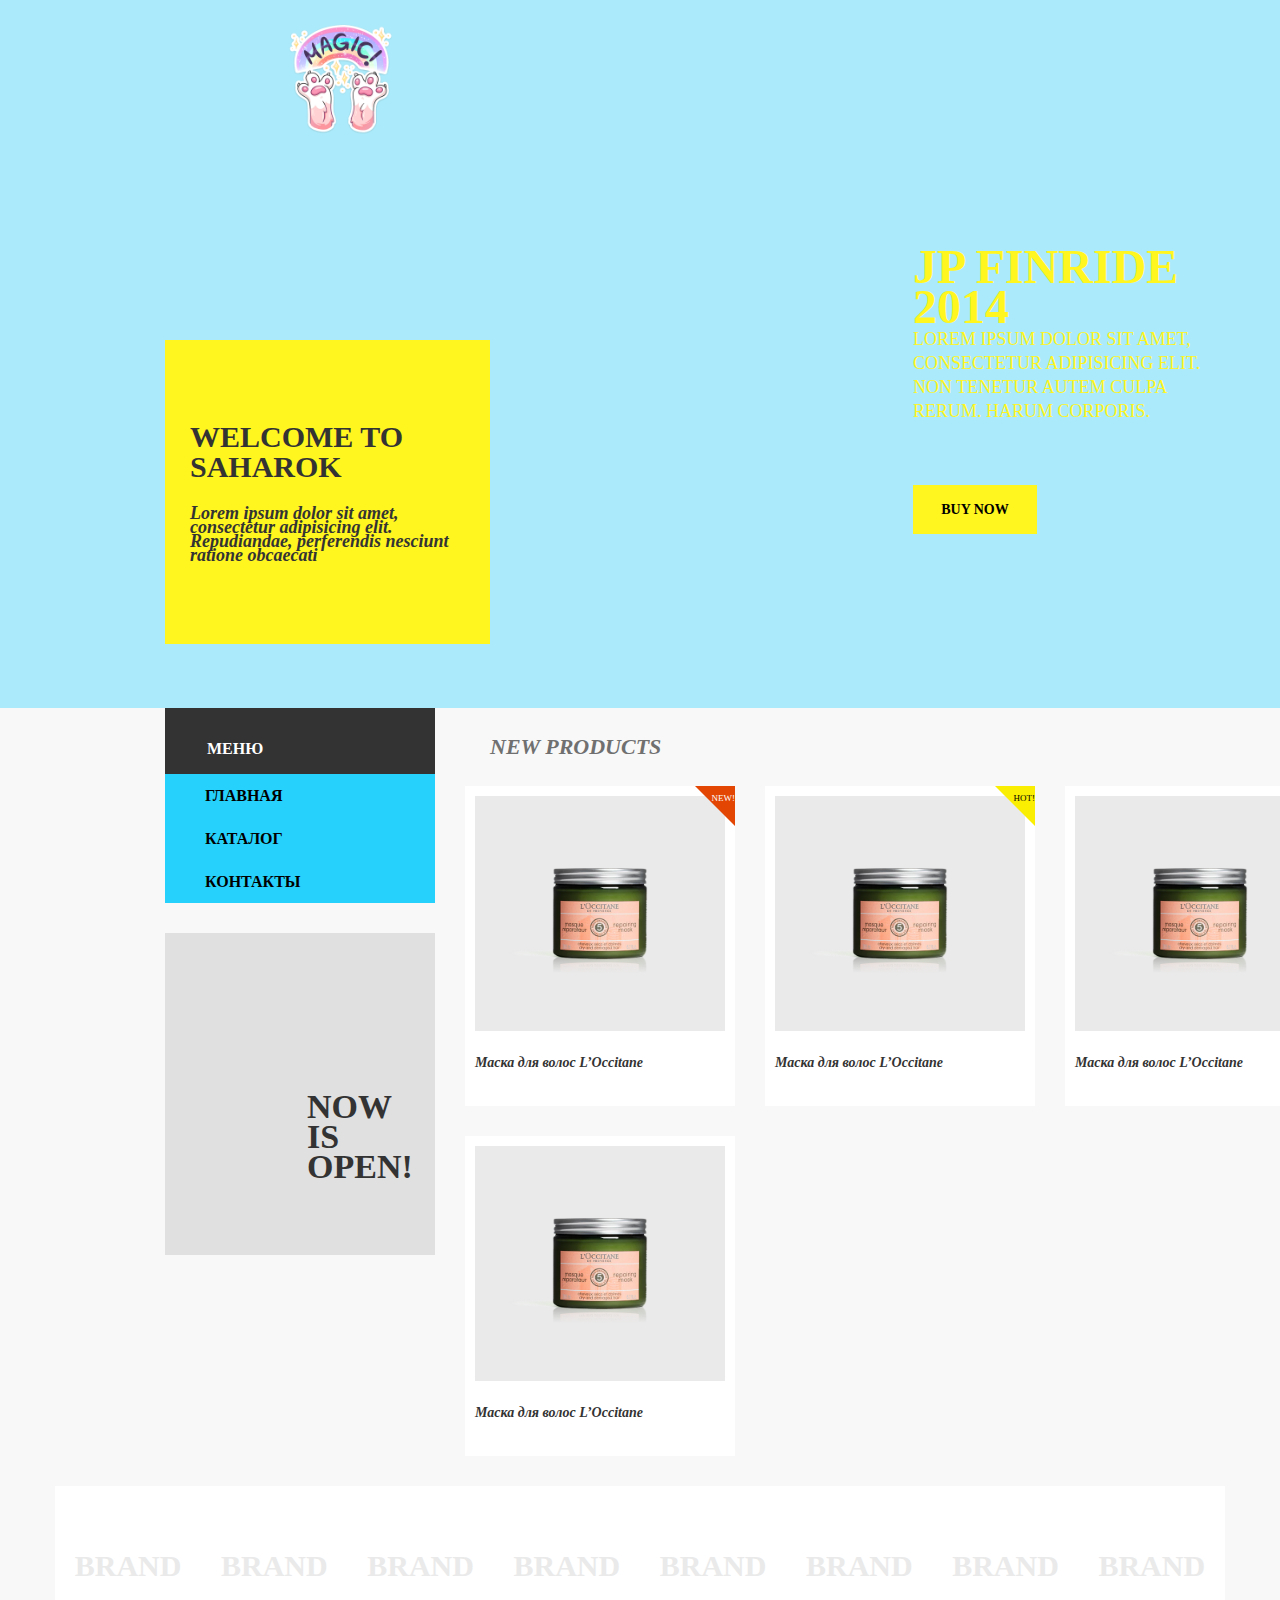
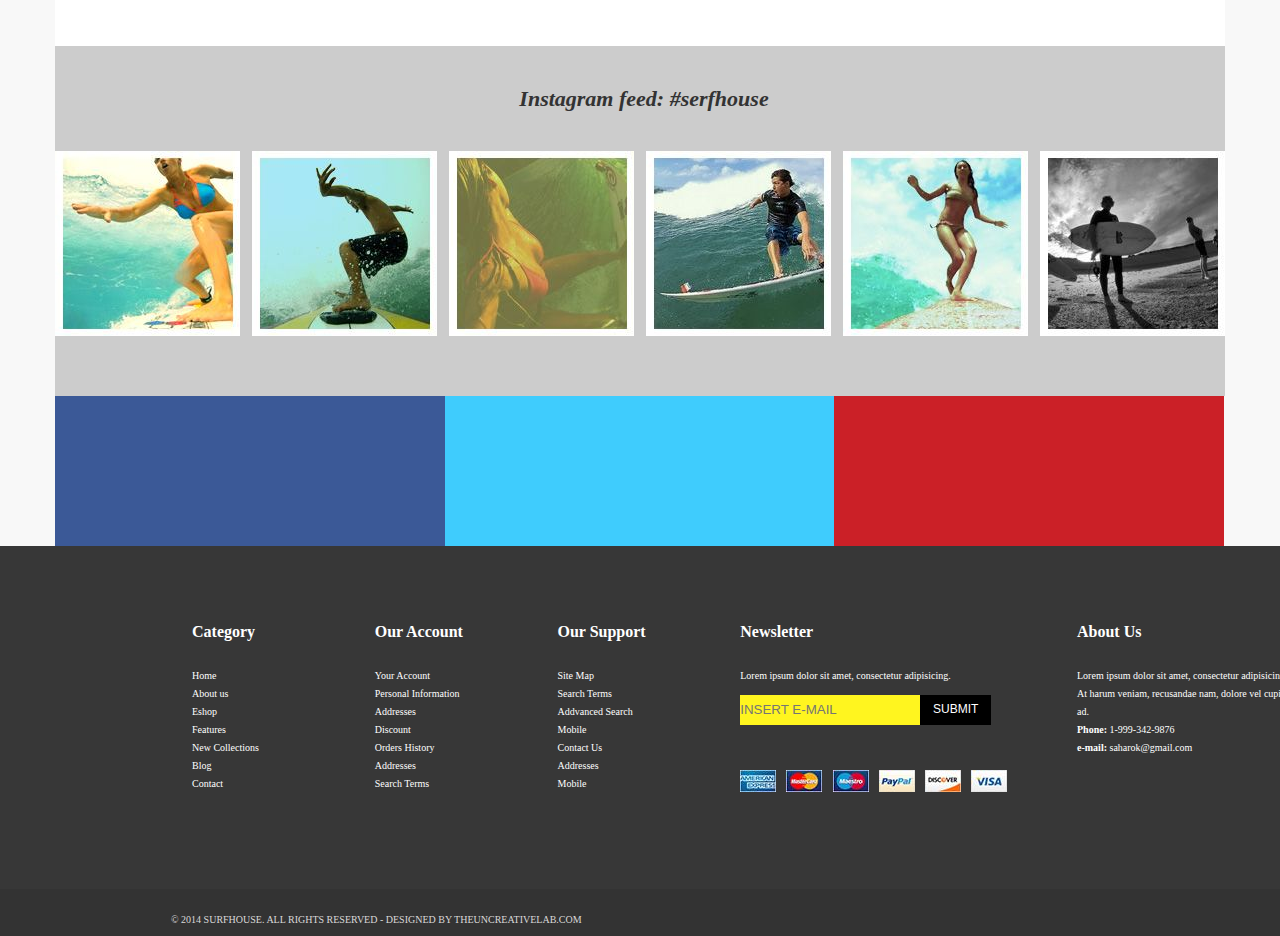
<file: index.html>
<!DOCTYPE html>
<html lang="ru">

  <head>
    <meta charset="UTF-8">
    <title>Сахарок</title>
    <link rel="stylesheet" type="text/css" href="css/all.css">
    <link rel="stylesheet" href="https://use.fontawesome.com/releases/v5.0.12/css/all.css" integrity="sha384-G0fIWCsCzJIMAVNQPfjH08cyYaUtMwjJwqiRKxxE/rx96Uroj1BtIQ6MLJuheaO9" crossorigin="anonymous">
  </head>

  <body>
    <div class="container">
      <header class="main-header">
        <div class="main-header_top">
          <a href="index.html" class="main-header_logo">
						<img src="img/logo.png" alt="Магазин Сахарок" title="Магазин Сахарок" width="111" height="111">
					</a>
          <div class="main-header_social">
            <a href="#"><i class="fab fa-facebook-f"></i></a>
            <a href="#"><i class="fab fa-twitter"></i></a>
            <a href="#"><i class="fab fa-youtube"></i></a>
            <a href="#"><i class="fab fa-pinterest-p"></i></a>
            <a href="#"><i class="fab fa-instagram"></i></a>
          </div>
        </div>
        <div class="main-header_bottom">
          <div class="main-header_yellow-box">
            <h2>Welcome to Saharok</h2>
            <p>Lorem ipsum dolor sit amet, consectetur adipisicing elit. Repudiandae, perferendis nesciunt ratione obcaecati</p>
          </div>
          <div class="main-header_txt">
            <h2>JP Finride 2014</h2>
            <p>Lorem ipsum dolor sit amet, consectetur adipisicing elit. Non tenetur autem culpa rerum. Harum corporis.</p>
            <div class="main-header_btn">
              <a href="#">
								<span>Buy now</span>
							</a>
            </div>
          </div>
        </div>
      </header>
      <div class="wrapper">
        <div class="sidebar">
          <ul class="menu">
            <li class="menu-main">
              <a href="#">
            		<span>Меню</span>
            	</a>
            </li>
            <li class="menu-item">
              <a href="index.html">
            		<span>Главная</span>
            	</a>
            </li>
            <li class="menu-item">
              <a href="catalog.html">
            		<span>Каталог</span>
            	</a>
            </li>
            <li class="menu-item">
              <a href="contacs.html">
            		<span>Контакты</span>
            	</a>
            </li>
          </ul>
          <div class="sidebar-banner">
            <h2>Now is open!</h2>
          </div>
        </div>
        <main>
          <div class="catalog-mane">
            <span>New products</span>
          </div>
          <div class="catalog">
            <div class="product-card">
              <div class="product-img">
                <img src="img/maska.png" alt="Маска для волос L&rsquo;Occitane" title="Маска для волос L&rsquo;Occitane" width="200" height="200">
              </div>
              <div class="product-name">
                <a href="product1.html" target="_blank">
            			<span>Маска для волос L&rsquo;Occitane</span>
            		</a>
              </div>
            </div>
            <div class="product-card">
              <div class="product-img">
                <img src="img/maska.png" alt="Маска для волос L&rsquo;Occitane" title="Маска для волос L&rsquo;Occitane" width="200" height="200">
              </div>
              <div class="product-name">
                <a href="product1.html" target="_blank">
            			<span>Маска для волос L&rsquo;Occitane</span>
            		</a>
              </div>
            </div>
            <div class="product-card">
              <div class="product-img">
                <img src="img/maska.png" alt="Маска для волос L&rsquo;Occitane" title="Маска для волос L&rsquo;Occitane" width="200" height="200">
              </div>
              <div class="product-name">
                <a href="product1.html" target="_blank">
            			<span>Маска для волос L&rsquo;Occitane</span>
            		</a>
              </div>
            </div>
            <div class="product-card">
              <div class="product-img">
                <img src="img/maska.png" alt="Маска для волос L&rsquo;Occitane" title="Маска для волос L&rsquo;Occitane" width="200" height="200">
              </div>
              <div class="product-name">
                <a href="product1.html" target="_blank">
            			<span>Маска для волос L&rsquo;Occitane</span>
            		</a>
              </div>
            </div>
          </div>
        </main>
      </div>
      <div class="clr"></div>

    </div>

    <div class="ffooter">
      <div class="brand">
        <div class="brand-txt">
          <p>Brand</p>
          <p>Brand</p>
          <p>Brand</p>
          <p>Brand</p>
          <p>Brand</p>
          <p>Brand</p>
          <p>Brand</p>
          <p>Brand</p>
        </div>
      </div>
      <div class="instagramm">
        <div class="insta-name">
          <a href="#"><i class="fab fa-instagram"></i></a>
          <p>Instagram feed: #serfhouse</p>
        </div>
        <div class="insta-item">
          <a href="#"><img src="img/livello1.jpg" alt="insta" width="185" height="185"></a>
          <a href="#"><img src="img/livello2.jpg" alt="insta" width="185" height="185"></a>
          <a href="#"><img src="img/livello3.jpg" alt="insta" width="185" height="185"></a>
          <a href="#"><img src="img/livello4.jpg" alt="insta" width="185" height="185"></a>
          <a href="#"><img src="img/livello5.jpg" alt="insta" width="185" height="185"></a>
          <a href="#"><img src="img/livello6.jpg" alt="insta" width="185" height="185"></a>
        </div>
      </div>
      <div class="social-btn">
        <div class="social-btn_f social-btn-itm">
          <a href="#">
        		<i class="fab fa-facebook-f"></i>
        	</a>
        </div>
        <div class="social-btn_tw social-btn-itm">
          <a href="#">
        		<i class="fab fa-twitter"></i>
        	</a>
        </div>
        <div class="social-btn_pin social-btn-itm">
          <a href="#">
        		<i class="fab fa-pinterest"></i>
        	</a>
        </div>
      </div>
      <footer class="main-footer">
        <div class="main-footer_list">
          <h3>Category</h3>
          <a href="#">Home</a>
          <a href="#">About us</a>
          <a href="#">Eshop</a>
          <a href="#">Features</a>
          <a href="#">New Collections</a>
          <a href="#">Blog</a>
          <a href="#">Contact</a>
        </div>
        <div class="main-footer_list">
          <h3>Our Account</h3>
          <a href="#">Your Account</a>
          <a href="#">Personal Information</a>
          <a href="#">Addresses</a>
          <a href="#">Discount</a>
          <a href="#">Orders History</a>
          <a href="#">Addresses</a>
          <a href="#">Search Terms</a>
        </div>
        <div class="main-footer_list">
          <h3>Our Support</h3>
          <a href="#">Site Map</a>
          <a href="#">Search Terms</a>
          <a href="#">Addvanced Search</a>
          <a href="#">Mobile</a>
          <a href="#">Contact Us</a>
          <a href="#">Addresses</a>
          <a href="#">Mobile</a>
        </div>
        <div class="main-footer_list-mail">
          <h3>Newsletter</h3>
          <p>Lorem ipsum dolor sit amet, consectetur adipisicing.</p>
          <form class="form-mail" action="mailto:di.code@mail.ru">
            <input class="form-mail-area" type="email" placeholder="INSERT E-MAIL">
            <input class="form-mail-btn" type="submit" value="SUBMIT">
          </form>
          <div class="card">
            <a href="#"><img src="img/aex.jpg" alt="aex" title="AEX" width="36" height="22"></a>
            <a href="#"><img src="img/mastercard.jpg" alt="mastercard" title="mastercard" width="36" height="22"></a>
            <a href="#"><img src="img/maestero.jpg" alt="maestero" title="maestero" width="36" height="22"></a>
            <a href="#"><img src="img/paypal.jpg" alt="paypal" title="paypal" width="36" height="22"></a>
            <a href="#"><img src="img/discover.jpg" alt="discover" title="discover" width="36" height="22"></a>
            <a href="#"><img src="img/visa_straight.jpg" alt="visa_straight" title="visa straight" width="36" height="22"></a>
          </div>
        </div>
        <div class="main-footer_list-us">
          <h3>About Us</h3>
          <p>Lorem ipsum dolor sit amet, consectetur adipisicing elit. At harum veniam, recusandae nam, dolore vel cupiditate ad.</p>
          <p><b>Phone:</b> 1-999-342-9876</p>
          <p><b>e-mail:</b> saharok@gmail.com</p>
        </div>
      </footer>
      <div class="footer">
        <div>
          <p>&copy; 2014 SURFHOUSE. All rights reserved - Designed by theuncreativelab.com</p>
        </div>
        <div class="footer-social main-header_social">
          <a href="#"><i class="fab fa-facebook-f"></i></a>
          <a href="#"><i class="fab fa-twitter"></i></a>
          <a href="#"><i class="fab fa-youtube"></i></a>
          <a href="#"><i class="fab fa-pinterest-p"></i></a>
          <a href="#"><i class="fab fa-instagram"></i></a>
        </div>
      </div>
    </div>

  </body>

</html>
</file>
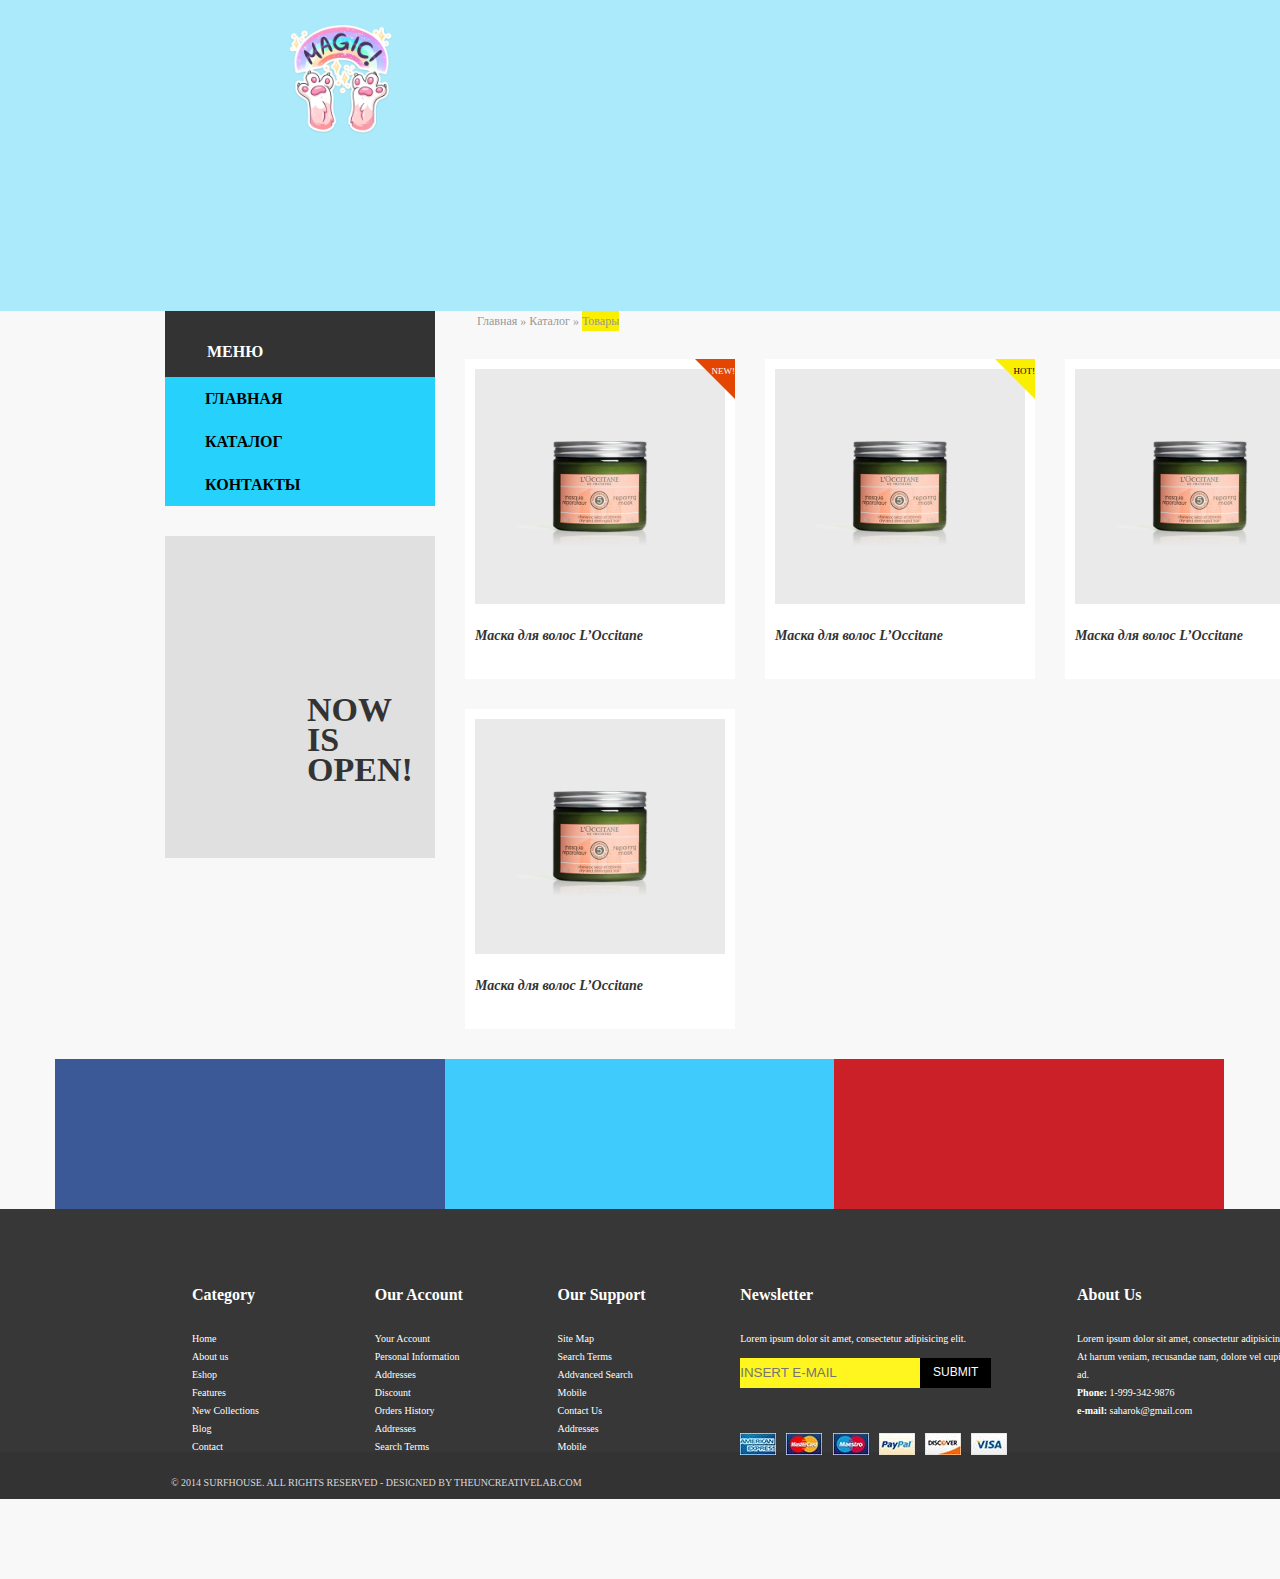
<file: catalog.html>
<!DOCTYPE html>
<html lang="ru">

  <head>
    <meta charset="UTF-8">
    <title>Сахарок: Каталог</title>
    <link rel="stylesheet" type="text/css" href="css/all.css">
    <link rel="stylesheet" href="https://use.fontawesome.com/releases/v5.0.12/css/all.css" integrity="sha384-G0fIWCsCzJIMAVNQPfjH08cyYaUtMwjJwqiRKxxE/rx96Uroj1BtIQ6MLJuheaO9" crossorigin="anonymous">
  </head>

  <body>
    <div class="container">
      <header class="main-header">
        <div class="main-header_top">
          <a href="index.html" class="main-header_logo">
						<img src="img/logo.png" alt="Магазин Сахарок" title="Магазин Сахарок" width="111" height="111">
					</a>
          <div class="main-header_social">
            <a href="#"><i class="fab fa-facebook-f"></i></a>
            <a href="#"><i class="fab fa-twitter"></i></a>
            <a href="#"><i class="fab fa-youtube"></i></a>
            <a href="#"><i class="fab fa-pinterest-p"></i></a>
            <a href="#"><i class="fab fa-instagram"></i></a>
          </div>
        </div>
      </header>
      <div class="wrapper">
        <div class="sidebar">
          <ul class="menu">
            <li class="menu-main">
              <a href="#">
            		<span>Меню</span>
            	</a>
            </li>
            <li class="menu-item">
              <a href="index.html">
            		<span>Главная</span>
            	</a>
            </li>
            <li class="menu-item">
              <a href="catalog.html">
            		<span>Каталог</span>
            	</a>
            </li>
            <li class="menu-item">
              <a href="contacs.html">
            		<span>Контакты</span>
            	</a>
            </li>
          </ul>
          <div class="sidebar-banner">
            <h2>Now is open!</h2>
          </div>
        </div>
        <main>
          <div class="xleb">
            <ul class="xleb-menu">
              <li>
                <a href="index.html">Главная</a>
              </li>
              <span>&raquo</span>
              <li>
                <a href="catalog.html">Каталог</a>
              </li>
              <span>&raquo</span>
              <li>
                <a href="catalog.html">Товары</a>
              </li>
            </ul>
          </div>
          <div class="catalog">
            <div class="product-card">
              <div class="product-img">
                <img src="img/maska.png" alt="Маска для волос L&rsquo;Occitane" title="Маска для волос L&rsquo;Occitane" width="200" height="200">
              </div>
              <div class="product-name">
                <a href="product1.html" target="_blank">
            			<span>Маска для волос L&rsquo;Occitane</span>
            		</a>
              </div>
            </div>
            <div class="product-card">
              <div class="product-img">
                <img src="img/maska.png" alt="Маска для волос L&rsquo;Occitane" title="Маска для волос L&rsquo;Occitane" width="200" height="200">
              </div>
              <div class="product-name">
                <a href="product1.html" target="_blank">
            			<span>Маска для волос L&rsquo;Occitane</span>
            		</a>
              </div>
            </div>
            <div class="product-card">
              <div class="product-img">
                <img src="img/maska.png" alt="Маска для волос L&rsquo;Occitane" title="Маска для волос L&rsquo;Occitane" width="200" height="200">
              </div>
              <div class="product-name">
                <a href="product1.html" target="_blank">
            			<span>Маска для волос L&rsquo;Occitane</span>
            		</a>
              </div>
            </div>
            <div class="product-card">
              <div class="product-img">
                <img src="img/maska.png" alt="Маска для волос L&rsquo;Occitane" title="Маска для волос L&rsquo;Occitane" width="200" height="200">
              </div>
              <div class="product-name">
                <a href="product1.html" target="_blank">
            			<span>Маска для волос L&rsquo;Occitane</span>
            		</a>
              </div>
            </div>
          </div>
        </main>
      </div>
      <div class="clr clr-contact-ffooter clr-catalog-ffooter"></div>
    </div>
    <div class="ffooter contact-ffooter catalog-ffooter">
      <div class="social-btn">
        <div class="social-btn_f social-btn-itm">
          <a href="#">
        		<i class="fab fa-facebook-f"></i>
        	</a>
        </div>
        <div class="social-btn_tw social-btn-itm">
          <a href="#">
        		<i class="fab fa-twitter"></i>
        	</a>
        </div>
        <div class="social-btn_pin social-btn-itm">
          <a href="#">
        		<i class="fab fa-pinterest"></i>
        	</a>
        </div>
      </div>
      <footer class="main-footer">
        <div class="main-footer_list">
          <h3>Category</h3>
          <a href="#">Home</a>
          <a href="#">About us</a>
          <a href="#">Eshop</a>
          <a href="#">Features</a>
          <a href="#">New Collections</a>
          <a href="#">Blog</a>
          <a href="#">Contact</a>
        </div>
        <div class="main-footer_list">
          <h3>Our Account</h3>
          <a href="#">Your Account</a>
          <a href="#">Personal Information</a>
          <a href="#">Addresses</a>
          <a href="#">Discount</a>
          <a href="#">Orders History</a>
          <a href="#">Addresses</a>
          <a href="#">Search Terms</a>
        </div>
        <div class="main-footer_list">
          <h3>Our Support</h3>
          <a href="#">Site Map</a>
          <a href="#">Search Terms</a>
          <a href="#">Addvanced Search</a>
          <a href="#">Mobile</a>
          <a href="#">Contact Us</a>
          <a href="#">Addresses</a>
          <a href="#">Mobile</a>
        </div>
        <div class="main-footer_list-mail">
          <h3>Newsletter</h3>
          <p>Lorem ipsum dolor sit amet, consectetur adipisicing elit.</p>
          <form class="form-mail" action="mailto:di.code@mail.ru">
            <input class="form-mail-area" type="email" placeholder="INSERT E-MAIL">
            <input class="form-mail-btn" type="submit" value="SUBMIT">
          </form>
          <div class="card">
            <a href="#"><img src="img/aex.jpg" alt="aex" title="AEX" width="36" height="22"></a>
            <a href="#"><img src="img/mastercard.jpg" alt="mastercard" title="mastercard" width="36" height="22"></a>
            <a href="#"><img src="img/maestero.jpg" alt="maestero" title="maestero" width="36" height="22"></a>
            <a href="#"><img src="img/paypal.jpg" alt="paypal" title="paypal" width="36" height="22"></a>
            <a href="#"><img src="img/discover.jpg" alt="discover" title="discover" width="36" height="22"></a>
            <a href="#"><img src="img/visa_straight.jpg" alt="visa_straight" title="visa straight" width="36" height="22"></a>
          </div>
        </div>
        <div class="main-footer_list-us">
          <h3>About Us</h3>
          <p>Lorem ipsum dolor sit amet, consectetur adipisicing elit. At harum veniam, recusandae nam, dolore vel cupiditate ad. </p>
          <p><b>Phone:</b> 1-999-342-9876</p>
          <p><b>e-mail:</b> saharok@gmail.com</p>
        </div>
      </footer>
      <div class="footer">
        <div>
          <p>&copy; 2014 SURFHOUSE. All rights reserved - Designed by theuncreativelab.com</p>
        </div>
        <div class="footer-social main-header_social">
          <a href="#"><i class="fab fa-facebook-f"></i></a>
          <a href="#"><i class="fab fa-twitter"></i></a>
          <a href="#"><i class="fab fa-youtube"></i></a>
          <a href="#"><i class="fab fa-pinterest-p"></i></a>
          <a href="#"><i class="fab fa-instagram"></i></a>
        </div>
      </div>
    </div>
  </body>

</html>
</file>
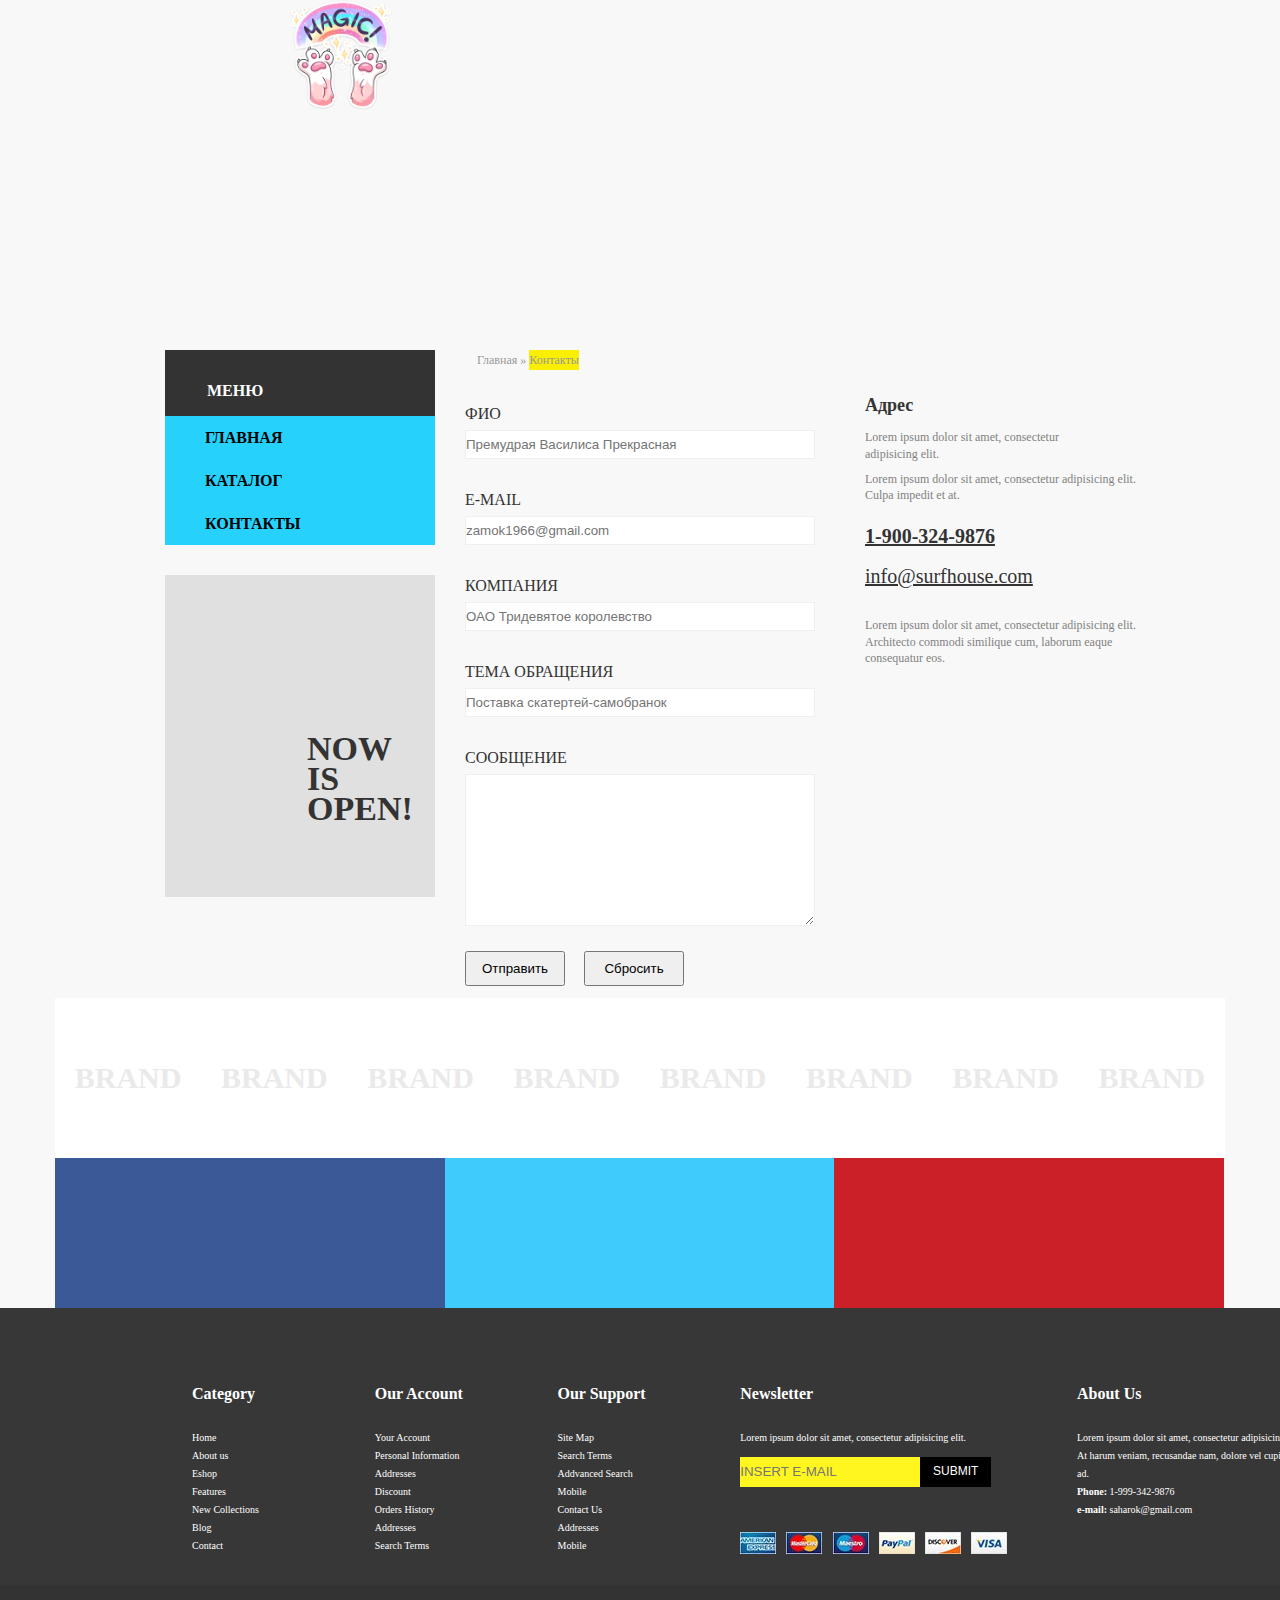
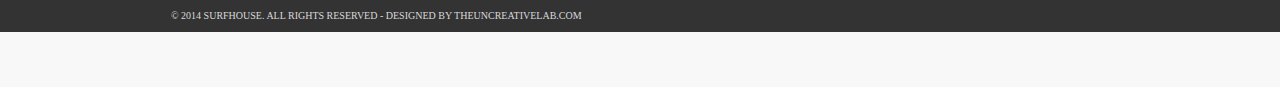
<file: contacs.html>
<!DOCTYPE html>
<html lang="ru">

  <head>
    <meta charset="UTF-8">
    <title>Сахарок: Каталог</title>
    <link rel="stylesheet" type="text/css" href="css/all.css">
    <link rel="stylesheet" href="https://use.fontawesome.com/releases/v5.0.12/css/all.css" integrity="sha384-G0fIWCsCzJIMAVNQPfjH08cyYaUtMwjJwqiRKxxE/rx96Uroj1BtIQ6MLJuheaO9" crossorigin="anonymous">
  </head>

  <body>
    <div class="container">
      <header class="main-header-contact">
        <div class="main-header_top">
          <a href="index.html" class="main-header_logo-contact">
						<img src="img/logo.png" alt="Магазин Сахарок" title="Магазин Сахарок" width="111" height="111">
					</a>
          <div class="main-header_social main-header_social-contact">
            <a href="#"><i class="fab fa-facebook-f"></i></a>
            <a href="#"><i class="fab fa-twitter"></i></a>
            <a href="#"><i class="fab fa-youtube"></i></a>
            <a href="#"><i class="fab fa-pinterest-p"></i></a>
            <a href="#"><i class="fab fa-instagram"></i></a>
          </div>
        </div>
        <iframe src="https://www.google.com/maps/embed?pb=!1m18!1m12!1m3!1d1998.7649318139404!2d30.32076331609691!3d59.93604268187522!2m3!1f0!2f0!3f0!3m2!1i1024!2i768!4f13.1!3m3!1m2!1s0x4696310f7f9b6b07%3A0x7b44ab1ac1ab44dd!2z0J3QtdCy0YHQutC40Lkg0L_RgC4sIDIyLCDQodCw0L3QutGCLdCf0LXRgtC10YDQsdGD0YDQsywgMTkxMTg2!5e0!3m2!1sru!2sru!4v1516736131448"
          width="600" height="450" allowfullscreen></iframe>
      </header>
      <div class="wrapper">
        <div class="sidebar">
          <ul class="menu">
            <li class="menu-main">
              <a href="#">
            		<span>Меню</span>
            	</a>
            </li>
            <li class="menu-item">
              <a href="index.html">
            		<span>Главная</span>
            	</a>
            </li>
            <li class="menu-item">
              <a href="catalog.html">
            		<span>Каталог</span>
            	</a>
            </li>
            <li class="menu-item">
              <a href="contacs.html">
            		<span>Контакты</span>
            	</a>
            </li>
          </ul>
          <div class="sidebar-banner">
            <h2>Now is open!</h2>
          </div>
        </div>
        <main>
          <div class="xleb">
            <ul class="xleb-menu">
              <li>
                <a href="index.html">Главная</a>
              </li>
              <span>&raquo</span>
              <li>
                <a href="catalog.html">Контакты</a>
              </li>
            </ul>
          </div>
          <div class="contact-box">
            <div class="contact">
              <form action="mailto:di.code@mail.ru" class="form">
                <div class="fio">
                  <label for="txt">ФИО</label>
                  <input id="txt" type="text" placeholder="Премудрая Василиса Прекрасная">
                </div>
                <div class="mail">
                  <label for="mail">E-mail</label>
                  <input id="mail" type="text" placeholder="zamok1966@gmail.com">
                </div>
                <div class="company">
                  <label for="company">Компания</label>
                  <input id="company" type="text" placeholder="ОАО Тридевятое королевство">
                </div>
                <div class="subject">
                  <label for="subject">Тема обращения</label>
                  <input id="subject" type="text" placeholder="Поставка скатертей-самобранок">
                </div>
                <div class="message">
                  <label for="message">Сообщение</label>
                  <textarea name="message" id="message" cols="50" rows="10" title="Введите текст вашего обращения"></textarea>
                </div>
                <div class="submit">
                  <input type="submit" value="Отправить">
                  <input type="reset" value="Сбросить">
                </div>
              </form>
            </div>
            <div class="contact-adres">
              <h2>Адрес</h2>
              <div class="adres-box1">
                <div class="contact-adres-ico">
                  <i class="fas fa-map-marker-alt"></i>
                </div>
                <p>Lorem ipsum dolor sit amet, consectetur adipisicing elit.</p>
              </div>

              <p>Lorem ipsum dolor sit amet, consectetur adipisicing elit. Culpa impedit et at.</p>
              <div class="adres-box2">
                <div class="contact-adres-ico">
                  <i class="fas fa-phone"></i>
                </div>
                <p><b>1-900-324-9876</b></p>
              </div>
              <div class="adres-box3">
                <div class="contact-adres-ico">
                  <i class="far fa-envelope"></i>
                </div>
                <p>info@surfhouse.com</p>
              </div>
              <p>Lorem ipsum dolor sit amet, consectetur adipisicing elit. Architecto commodi similique cum, laborum eaque consequatur eos.</p>
            </div>
          </div>
        </main>
      </div>
      <div class="clr clr-contact-ffooter"></div>

    </div>

    <div class="ffooter contact-ffooter">
      <div class="brand">
        <div class="brand-txt">
          <p>Brand</p>
          <p>Brand</p>
          <p>Brand</p>
          <p>Brand</p>
          <p>Brand</p>
          <p>Brand</p>
          <p>Brand</p>
          <p>Brand</p>
        </div>
      </div>
      <div class="social-btn">
        <div class="social-btn_f social-btn-itm">
          <a href="#">
        		<i class="fab fa-facebook-f"></i>
        	</a>
        </div>
        <div class="social-btn_tw social-btn-itm">
          <a href="#">
        		<i class="fab fa-twitter"></i>
        	</a>
        </div>
        <div class="social-btn_pin social-btn-itm">
          <a href="#">
        		<i class="fab fa-pinterest"></i>
        	</a>
        </div>
      </div>
      <footer class="main-footer">
        <div class="main-footer_list">
          <h3>Category</h3>
          <a href="#">Home</a>
          <a href="#">About us</a>
          <a href="#">Eshop</a>
          <a href="#">Features</a>
          <a href="#">New Collections</a>
          <a href="#">Blog</a>
          <a href="#">Contact</a>
        </div>
        <div class="main-footer_list">
          <h3>Our Account</h3>
          <a href="#">Your Account</a>
          <a href="#">Personal Information</a>
          <a href="#">Addresses</a>
          <a href="#">Discount</a>
          <a href="#">Orders History</a>
          <a href="#">Addresses</a>
          <a href="#">Search Terms</a>
        </div>
        <div class="main-footer_list">
          <h3>Our Support</h3>
          <a href="#">Site Map</a>
          <a href="#">Search Terms</a>
          <a href="#">Addvanced Search</a>
          <a href="#">Mobile</a>
          <a href="#">Contact Us</a>
          <a href="#">Addresses</a>
          <a href="#">Mobile</a>
        </div>
        <div class="main-footer_list-mail">
          <h3>Newsletter</h3>
          <p>Lorem ipsum dolor sit amet, consectetur adipisicing elit.</p>
          <form class="form-mail" action="mailto:di.code@mail.ru">
            <input class="form-mail-area" type="email" placeholder="INSERT E-MAIL">
            <input class="form-mail-btn" type="submit" value="SUBMIT">
          </form>
          <div class="card">
            <a href="#"><img src="img/aex.jpg" alt="aex" title="AEX" width="36" height="22"></a>
            <a href="#"><img src="img/mastercard.jpg" alt="mastercard" title="mastercard" width="36" height="22"></a>
            <a href="#"><img src="img/maestero.jpg" alt="maestero" title="maestero" width="36" height="22"></a>
            <a href="#"><img src="img/paypal.jpg" alt="paypal" title="paypal" width="36" height="22"></a>
            <a href="#"><img src="img/discover.jpg" alt="discover" title="discover" width="36" height="22"></a>
            <a href="#"><img src="img/visa_straight.jpg" alt="visa_straight" title="visa straight" width="36" height="22"></a>
          </div>
        </div>
        <div class="main-footer_list-us">
          <h3>About Us</h3>
          <p>Lorem ipsum dolor sit amet, consectetur adipisicing elit. At harum veniam, recusandae nam, dolore vel cupiditate ad. </p>
          <p><b>Phone:</b> 1-999-342-9876</p>
          <p><b>e-mail:</b> saharok@gmail.com</p>
        </div>
      </footer>
      <div class="footer">
        <div>
          <p>&copy; 2014 SURFHOUSE. All rights reserved - Designed by theuncreativelab.com</p>
        </div>
        <div class="footer-social main-header_social">
          <a href="#"><i class="fab fa-facebook-f"></i></a>
          <a href="#"><i class="fab fa-twitter"></i></a>
          <a href="#"><i class="fab fa-youtube"></i></a>
          <a href="#"><i class="fab fa-pinterest-p"></i></a>
          <a href="#"><i class="fab fa-instagram"></i></a>
        </div>
      </div>
    </div>

  </body>

</html>
</file>
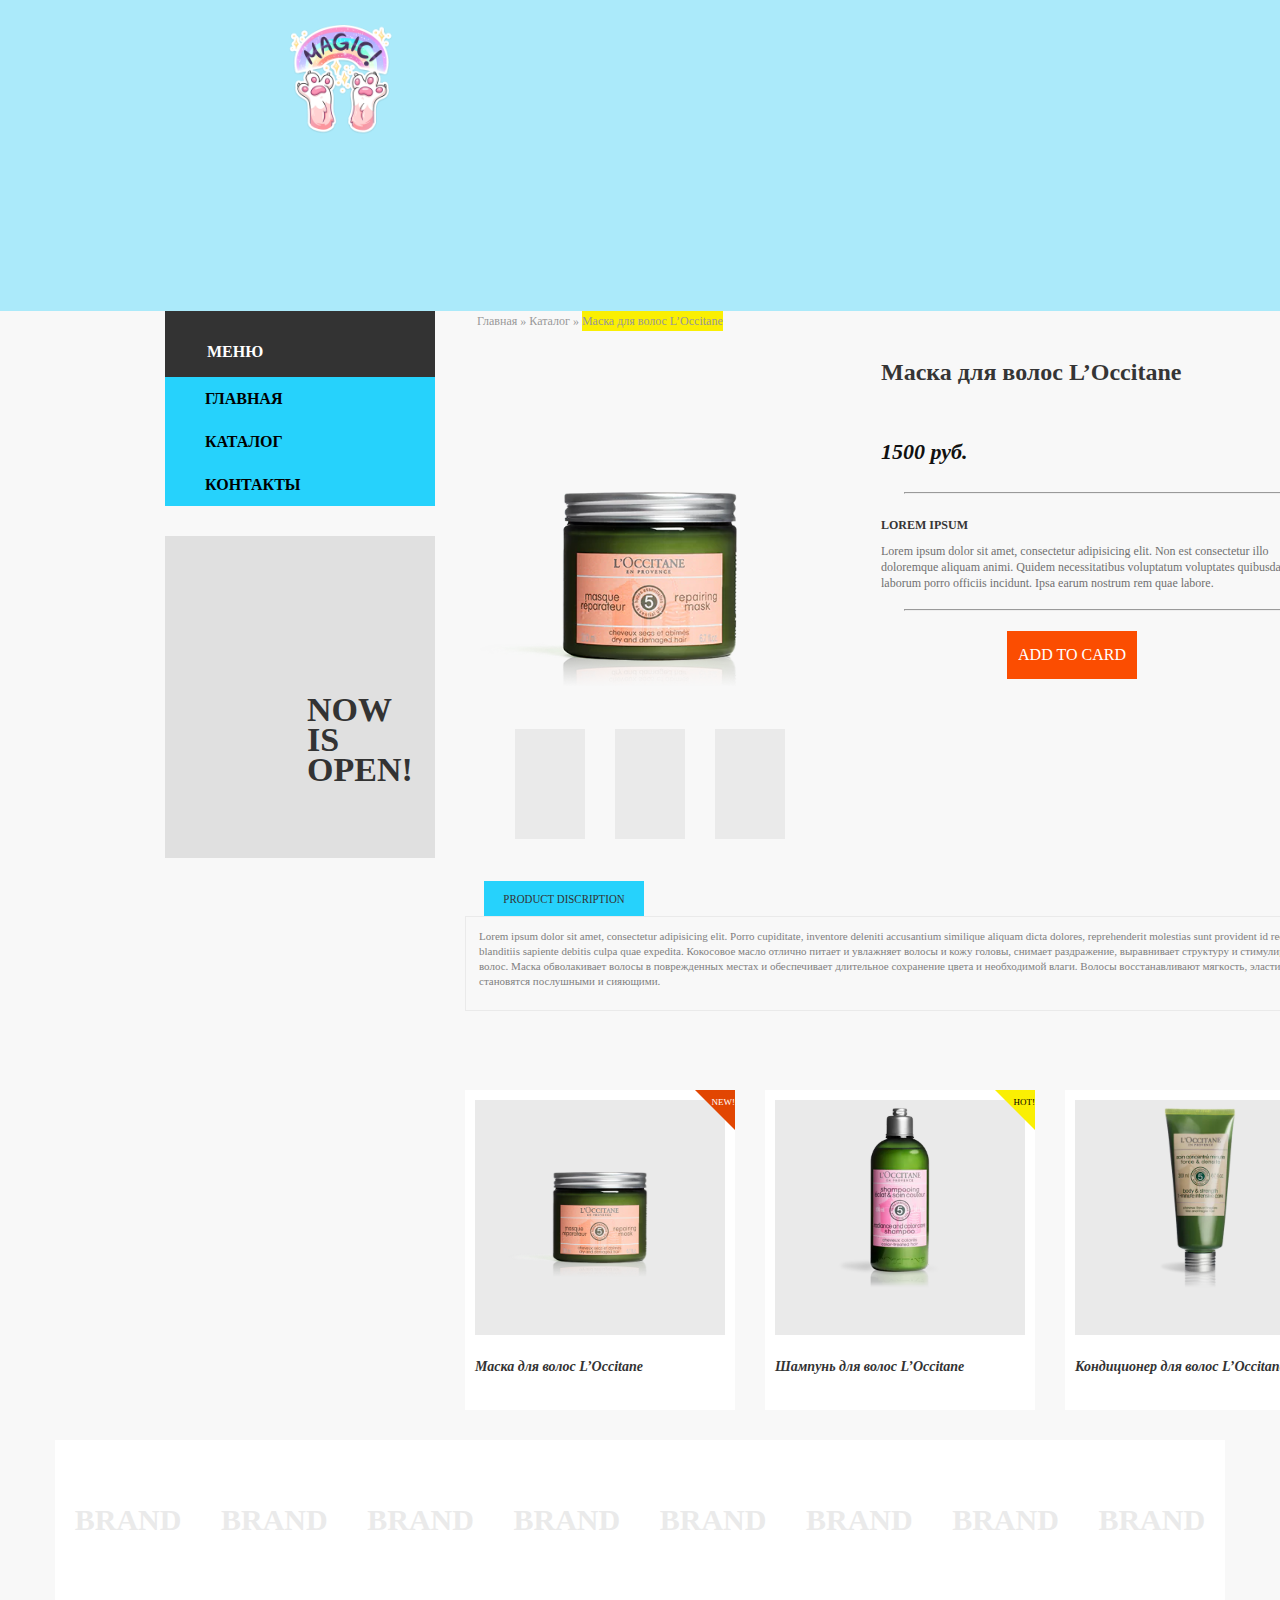
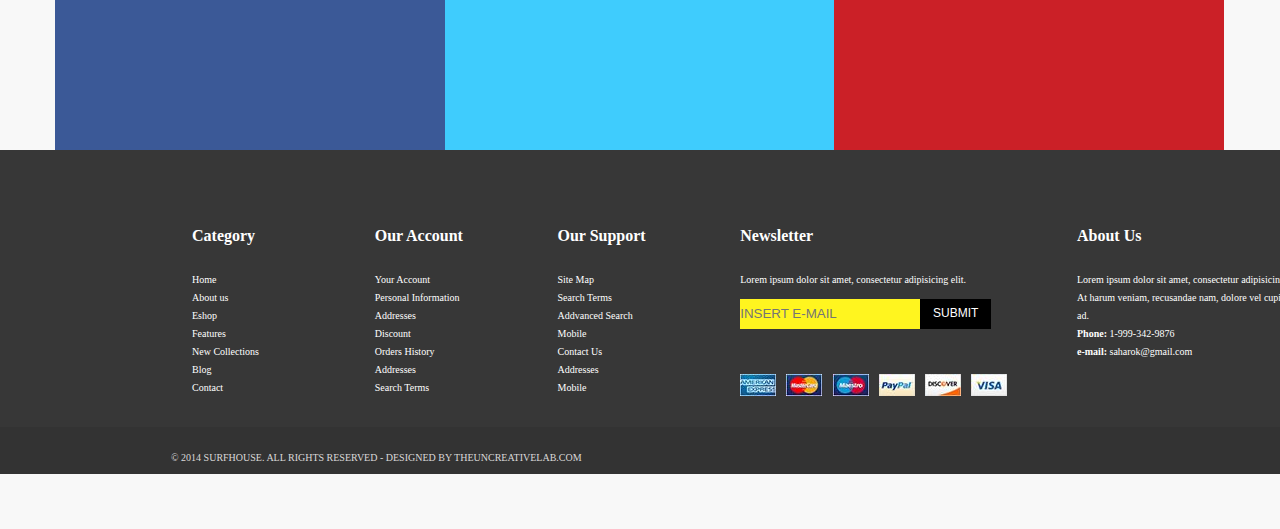
<file: product1.html>
<!DOCTYPE html>
<html lang="ru">

  <head>
    <meta charset="UTF-8">
    <title>Сахарок: Каталог</title>
    <link rel="stylesheet" type="text/css" href="css/all.css">
    <link rel="stylesheet" href="https://use.fontawesome.com/releases/v5.0.12/css/all.css" integrity="sha384-G0fIWCsCzJIMAVNQPfjH08cyYaUtMwjJwqiRKxxE/rx96Uroj1BtIQ6MLJuheaO9" crossorigin="anonymous">
  </head>

  <body>
    <div class="container">
      <header class="main-header">
        <div class="main-header_top">
          <a href="index.html" class="main-header_logo">
            <img src="img/logo.png" alt="Магазин Сахарок" title="Магазин Сахарок" width="111" height="111">
          </a>
          <div class="main-header_social">
            <a href="#"><i class="fab fa-facebook-f"></i></a>
            <a href="#"><i class="fab fa-twitter"></i></a>
            <a href="#"><i class="fab fa-youtube"></i></a>
            <a href="#"><i class="fab fa-pinterest-p"></i></a>
            <a href="#"><i class="fab fa-instagram"></i></a>
          </div>
        </div>
      </header>
      <div class="wrapper">
        <div class="sidebar">
          <ul class="menu">
            <li class="menu-main">
              <a href="#">
                <span>Меню</span>
              </a>
            </li>
            <li class="menu-item">
              <a href="index.html">
                <span>Главная</span>
              </a>
            </li>
            <li class="menu-item">
              <a href="catalog.html">
                <span>Каталог</span>
              </a>
            </li>
            <li class="menu-item">
              <a href="contacs.html">
                <span>Контакты</span>
              </a>
            </li>
          </ul>
          <div class="sidebar-banner">
            <h2>Now is open!</h2>
          </div>
        </div>
        <main>
          <div class="xleb">
            <ul class="xleb-menu">
              <li>
                <a href="index.html">Главная</a>
              </li>
              <span>&raquo</span>
              <li>
                <a href="catalog.html">Каталог</a>
              </li>
              <span>&raquo</span>
              <li>
                <a href="catalog.html">Маска для волос L&rsquo;Occitane</a>
              </li>
            </ul>
          </div>
          <div class="product-pre_box">
            <div class="product-pre_img">
              <img src="img/maska.png" alt="Маска для волос L&rsquo;Occitane" title="Маска для волос L&rsquo;Occitane" width="370" height="370">
              <div class="product-pre_img-mini">
                <div class="img-mini"></div>
                <div class="img-mini"></div>
                <div class="img-mini"></div>
              </div>
            </div>
            <div class="product-pre-txt">
              <h1>Маска для волос L&rsquo;Occitane</h1>
              <h2>1500 руб.</h2>
              <hr>
              <h3>Lorem ipsum</h3>
              <p>Lorem ipsum dolor sit amet, consectetur adipisicing elit. Non est consectetur illo doloremque aliquam animi. Quidem necessitatibus voluptatum voluptates quibusdam laborum porro officiis incidunt. Ipsa earum nostrum rem quae labore.</p>
              <hr>
              <div class="product-pre-btn">
                <a href="#">
                <span>Add to card</span>
              </a>
              </div>
            </div>
          </div>
          <div class="product-dis">
            <div class="product-dis-name">
              <span>Product discription</span>
            </div>
            <div class="product-dis-txt">
              <p>Lorem ipsum dolor sit amet, consectetur adipisicing elit. Porro cupiditate, inventore deleniti accusantium similique aliquam dicta dolores, reprehenderit molestias sunt provident id recusandae ullam blanditiis sapiente debitis culpa quae
                expedita. Кокосовое масло отлично питает и увлажняет волосы и кожу головы, снимает раздражение, выравнивает структуру и стимулирует рост волос. Маска обволакивает волосы в поврежденных местах и обеспечивает длительное сохранение цвета
                и необходимой влаги. Волосы восстанавливают мягкость, эластичность, становятся послушными и сияющими.</p>
            </div>
          </div>
          <div class="catalog">
            <div class="product-card">
              <div class="product-img">
                <img src="img/maska.png" alt="Маска для волос L&rsquo;Occitane" title="Маска для волос L&rsquo;Occitane" width="200" height="200">
              </div>
              <div class="product-name">
                <a href="product1.html" target="_blank">
                  <span>Маска для волос L&rsquo;Occitane</span>
                </a>
              </div>
            </div>
            <div class="product-card">
              <div class="product-img">
                <img src="img/shampoo.png" alt="Шампунь для волос L&rsquo;Occitane" title="Шампунь для волос L&rsquo;Occitane" width="200" height="200">
              </div>
              <div class="product-name">
                <a href="product2.html" target="_blank">
                  <span>Шампунь для волос L&rsquo;Occitane</span>
                </a>
              </div>
            </div>
            <div class="product-card">
              <div class="product-img">
                <img src="img/kondicioner.png" alt="Кондиционер для волос L&rsquo;Occitane" title="Кондиционер для волос L&rsquo;Occitane" width="200" height="200">
              </div>
              <div class="product-name">
                <a href="product3.html" target="_blank">
                  <span>Кондиционер для волос L&rsquo;Occitane</span>
                </a>
              </div>
            </div>
          </div>
        </main>
      </div>
      <div class="clr clr-contact-ffooter"></div>

    </div>

    <div class="ffooter contact-ffooter">
      <div class="brand">
        <div class="brand-txt">
          <p>Brand</p>
          <p>Brand</p>
          <p>Brand</p>
          <p>Brand</p>
          <p>Brand</p>
          <p>Brand</p>
          <p>Brand</p>
          <p>Brand</p>
        </div>
      </div>
      <div class="social-btn">
        <div class="social-btn_f social-btn-itm">
          <a href="#">
            <i class="fab fa-facebook-f"></i>
          </a>
        </div>
        <div class="social-btn_tw social-btn-itm">
          <a href="#">
            <i class="fab fa-twitter"></i>
          </a>
        </div>
        <div class="social-btn_pin social-btn-itm">
          <a href="#">
            <i class="fab fa-pinterest"></i>
          </a>
        </div>
      </div>
      <footer class="main-footer">
        <div class="main-footer_list">
          <h3>Category</h3>
          <a href="#">Home</a>
          <a href="#">About us</a>
          <a href="#">Eshop</a>
          <a href="#">Features</a>
          <a href="#">New Collections</a>
          <a href="#">Blog</a>
          <a href="#">Contact</a>
        </div>
        <div class="main-footer_list">
          <h3>Our Account</h3>
          <a href="#">Your Account</a>
          <a href="#">Personal Information</a>
          <a href="#">Addresses</a>
          <a href="#">Discount</a>
          <a href="#">Orders History</a>
          <a href="#">Addresses</a>
          <a href="#">Search Terms</a>
        </div>
        <div class="main-footer_list">
          <h3>Our Support</h3>
          <a href="#">Site Map</a>
          <a href="#">Search Terms</a>
          <a href="#">Addvanced Search</a>
          <a href="#">Mobile</a>
          <a href="#">Contact Us</a>
          <a href="#">Addresses</a>
          <a href="#">Mobile</a>
        </div>
        <div class="main-footer_list-mail">
          <h3>Newsletter</h3>
          <p>Lorem ipsum dolor sit amet, consectetur adipisicing elit.</p>
          <form class="form-mail" action="mailto:di.code@mail.ru">
            <input class="form-mail-area" type="email" placeholder="INSERT E-MAIL">
            <input class="form-mail-btn" type="submit" value="SUBMIT">
          </form>
          <div class="card">
            <a href="#"><img src="img/aex.jpg" alt="aex" title="AEX" width="36" height="22"></a>
            <a href="#"><img src="img/mastercard.jpg" alt="mastercard" title="mastercard" width="36" height="22"></a>
            <a href="#"><img src="img/maestero.jpg" alt="maestero" title="maestero" width="36" height="22"></a>
            <a href="#"><img src="img/paypal.jpg" alt="paypal" title="paypal" width="36" height="22"></a>
            <a href="#"><img src="img/discover.jpg" alt="discover" title="discover" width="36" height="22"></a>
            <a href="#"><img src="img/visa_straight.jpg" alt="visa_straight" title="visa straight" width="36" height="22"></a>
          </div>
        </div>
        <div class="main-footer_list-us">
          <h3>About Us</h3>
          <p>Lorem ipsum dolor sit amet, consectetur adipisicing elit. At harum veniam, recusandae nam, dolore vel cupiditate ad. </p>
          <p><b>Phone:</b> 1-999-342-9876</p>
          <p><b>e-mail:</b> saharok@gmail.com</p>
        </div>
      </footer>
      <div class="footer">
        <div>
          <p>&copy; 2014 SURFHOUSE. All rights reserved - Designed by theuncreativelab.com</p>
        </div>
        <div class="footer-social main-header_social">
          <a href="#"><i class="fab fa-facebook-f"></i></a>
          <a href="#"><i class="fab fa-twitter"></i></a>
          <a href="#"><i class="fab fa-youtube"></i></a>
          <a href="#"><i class="fab fa-pinterest-p"></i></a>
          <a href="#"><i class="fab fa-instagram"></i></a>
        </div>
      </div>
    </div>

  </body>

</html>
</file>
<file: css/all.css>
* {
  margin: 0;
  padding: 0;
}

html,
body {
  height: 100%;
}

.clr {
  height: 1021px;
}

.clr-contact-ffooter {
  height: 689px;
}

.clr-catalog-ffooter {
  height: 520px;
}

.ffooter {
  width: 100%;
  margin: -1021px 0 0 0;
  height: 1021px;
}

.contact-ffooter {
  width: 100%;
  margin: -689px 0 0 0;
  height: 689px;
}

.catalog-ffooter {
  width: 100%;
  margin: -520px 0 0 0;
  height: 520px;
}

body {
  background-color: #f8f8f8;
}

.container {
  width: 1500px;
  margin: 0 auto;
  min-height: 100%;
}

.main-header {
  width: 100%;
  background-color: #abeafa;
  padding-top: 24px;
  padding-bottom: 64px;
}

.main-header_top,
.main-header_bottom {
  display: flex;
  justify-content: space-between;
}

.main-header_top {
  width: 62%;
  margin: 0 auto 108px auto;
}

.main-header_logo-contact {
  z-index: 2;
}

.main-header_social a {
  text-decoration: none;
  color: white;
  font-size: 16px;
  margin-left: 12px;
}

.main-header_social a:hover {
  color: #fff51f
}

.main-header_social-contact {
  z-index: 2;
}

.main-header_yellow-box {
  margin-left: 165px;
  background-color: #fff51f;
  width: 270px;
  height: 100%;
  padding: 82px 30px 82px 25px;
  margin-top: 93px;
}

.main-header_yellow-box h2,
.main-header_yellow-box p {
  margin: 0;
}

.main-header_yellow-box h2 {
  margin-bottom: 24px;
  font-family: Verdana;
  color: #333333;
  font-size: 30px;
  font-weight: 700;
  line-height: 30px;
  text-align: left;
  text-transform: uppercase;
}

.main-header_yellow-box p {
  font-family: Verdana;
  color: #333333;
  font-size: 18px;
  font-weight: 700;
  line-height: 14px;
  text-align: left;
  font-style: italic;
}

.main-header_txt {
  width: 313px;
  margin-right: 274px;
}

.main-header_txt h2 {
  margin-top: 0;
  margin-bottom: 0;
  font-family: Verdana;
  color: #fff51f;
  font-size: 48px;
  font-weight: 700;
  line-height: 40px;
  text-align: left;
  text-transform: uppercase;
}

.main-header_txt p {
  margin: 0;
  font-family: Verdana;
  color: #fff51f;
  font-size: 18px;
  font-weight: 400;
  line-height: 24px;
  text-align: left;
  text-transform: uppercase;
  margin-bottom: 62px;
}

.main-header_btn {
  background-color: #fff51f;
  width: 124px;
  height: 49px;
}

.main-header_btn a {
  display: flex;
  width: 100%;
  height: 100%;
  font-weight: bold;
  color: black;
  font-size: 14px;
  font-family: verdana;
  text-transform: uppercase;
  text-decoration: none;
}

.main-header_btn a:hover {
  background-color: #333333;
  color: white;
  cursor: pointer;
}

.main-header_btn a:active {
  background-color: #ccc;
  color: black;
  cursor: pointer;
}

.main-header_btn a span {
  margin: auto auto auto auto;
}

header iframe {
  width: 100%;
  height: 320px;
  border: 0;
  position: absolute;
  top: 0;
  left: 0;
  right: 0;
  bottom: 0;
  z-index: 1;
}

header iframe {
  -webkit-filter: grayscale(100%);
  filter: grayscale(100%);
}

header iframe:hover {
  -webkit-filter: grayscale(0%);
  filter: grayscale(0%);
}

.main-header-contact {
  width: 100%;
  height: 350px;
  position: relative;
  z-index: 0;
}

.sidebar {
  width: 270px;
  height: 100%;
  margin-right: 30px;
}

.wrapper {
  height: 100%;
  display: flex;
  width: 1170px;
  margin: 0 auto;
}

.menu {
  list-style-type: none;
  display: flex;
  width: 100%;
  margin: 0px 0px 0px 0px;
  flex-direction: column;
  padding: 0px 0px 0px 0px;
}

.menu-main {
  display: flex;
  width: 270px;
  height: 66px;
  background-color: #333333;
}

.menu-main a {
  display: flex;
  width: 100%;
  height: 100%;
  font-weight: bold;
  background-color: #333333;
  color: white;
  text-decoration: none;
  font-size: 16px;
  font-family: verdana;
  text-transform: uppercase;
}

.menu-main a span {
  margin: 32px auto auto 42px;
}

.menu-item {
  display: flex;
  width: 270px;
  height: 43px;
}

.menu-item a {
  display: flex;
  width: 100%;
  height: 43px;
  font-weight: bold;
  background-color: #26d2fc;
  color: black;
  text-decoration: none;
  font-size: 16px;
  font-family: verdana;
  text-transform: uppercase;
}

.menu-item a span {
  margin: auto auto auto 40px;
}

.menu-item a:hover {
  background-color: #333333;
  color: white;
  cursor: pointer;
}

.menu-item a:active {
  background-color: #ccc;
  color: black;
  cursor: pointer;
}

.sidebar-banner {
  background-color: #e0e0e0;
  margin-top: 30px;
  padding: 159px 19px 73px 142px;
}

.sidebar-banner h2 {
  font-weight: bold;
  font-family: verdana;
  text-transform: uppercase;
  color: #333333;
  font-size: 34px;
  font-weight: 800;
  line-height: 30px;
  margin: auto auto auto auto;
}

main {
  width: 870px;
  background-color: #f8f8f8;
  height: 100%;
}

.catalog {
  display: flex;
  flex-wrap: wrap;
  justify-content: space-between;
  width: 100%;
}

.catalog-mane {
  display: flex;
  height: 78px;
  align-items: center;
  margin: auto auto auto 25px;
}

.catalog-mane span {
  font-family: Verdana;
  color: #707070;
  font-size: 22px;
  font-weight: 900;
  font-style: italic;
  text-transform: uppercase;
}

.xleb {
  height: 48px;
  margin: auto auto auto 12px;
}

.xleb-menu {
  padding-left: 0px;
  display: inline-flex;
  list-style-type: none;
}

.xleb-menu li a,
.xleb-menu span {
  text-decoration: none;
  font-family: Verdana;
  color: #989898;
  font-size: 12px;
  font-weight: 400;
  text-align: center;
}

.xleb-menu li:last-child {
  background-color: #faef03;
  width: 100%;
  height: 20px;
}

.xleb-menu span {
  margin: auto 3px auto 3px;
}

.product-card {
  display: flex;
  flex-direction: column;
  align-items: center;
  background-color: #ffffff;
  width: 270px;
  height: 320px;
  margin-bottom: 30px;
  position: relative;
}

.product-card:first-child:after {
  content: "";
  border-top: 40px solid #e24602;
  border-left: 40px solid transparent;
  position: absolute;
  top: 0;
  right: 0;
  z-index: 1;
}

.product-card:first-child:before {
  content: "new!";
  position: absolute;
  top: 7px;
  right: 0px;
  z-index: 2;
  color: white;
  font-size: 9px;
  text-transform: uppercase;
}

.product-card:nth-child(2):after {
  content: "";
  display: block;
  width: 0px;
  height: 0px;
  border-top: 40px solid #faef03;
  border-left: 40px solid transparent;
  position: absolute;
  top: 0;
  right: 0;
  z-index: 1;
}

.product-card:nth-child(2):before {
  content: "hot!";
  position: absolute;
  top: 7px;
  right: 0px;
  z-index: 2;
  color: black;
  font-size: 9px;
  text-transform: uppercase;
}

.product-card:hover {
  box-shadow: 0px 0px 18px -2px rgba(0, 0, 0, 0.75);
}

.product-img {
  display: flex;
  background-color: #eaeaea;
  width: 250px;
  height: 235px;
  border-top: 10px solid #ffffff;
  border-right: 10px solid #ffffff;
  border-left: 10px solid #ffffff;
}

.product-img img {
  margin: 0 auto;
}

.product-name {
  background-color: #ffffff;
  width: 270px;
  height: 20%;
}

.product-name a {
  width: 100%;
  height: 100%;
  display: flex;
  text-decoration: none;
  font-family: Verdana;
  color: #333333;
  font-size: 14px;
  font-weight: 900;
  font-style: italic;
}

.product-name a:hover {
  text-decoration: underline;
}

.product-name a span {
  margin: auto auto auto 10px;
}

.product-pre_box {
  display: flex;
  width: 100%;
}

.product-pre-txt {
  width: 438px;
}

.product-pre-txt h1 {
  font-family: Verdana;
  color: #353535;
  font-size: 24px;
  font-weight: 700;
  text-align: left;
  margin-bottom: 53px;
  margin-top: 0px;
}

.product-pre-txt h2 {
  font-family: Verdana;
  font-weight: bold;
  color: #111111;
  font-size: 22px;
  font-style: italic;
  text-align: left;
  margin-bottom: 27px;
  margin-top: 0px;
}

.product-pre-txt h3 {
  text-transform: uppercase;
  font-family: Verdana;
  color: #353535;
  font-size: 12px;
  font-weight: bold;
  text-align: left;
  margin-top: 24px;
  margin-bottom: 10px;
}

.product-pre-txt p {
  font-family: Verdana;
  color: #707070;
  font-size: 12px;
  font-weight: 400;
  line-height: 16px;
  text-align: left;
  margin-bottom: 18px;
}

.product-pre-txt hr {
  margin: 0 auto;
  width: 390px;
}

.product-pre-btn {
  background-color: #fb4d01;
  width: 130px;
  height: 48px;
  margin-top: 20px;
  margin-left: 126px;
}

.product-pre-btn:hover {
  background-color: #333333;
  color: black;
  cursor: pointer;
}

.product-pre-btn:active {
  background-color: gray;
  color: black;
  cursor: pointer;
}

.product-pre-btn:focus {
  outline: none;
  cursor: pointer;
}

.product-pre-btn a {
  font-family: Verdana;
  display: flex;
  width: 100%;
  height: 100%;
  font-weight: 400;
  color: #ffffff;
  font-size: 16px;
  line-height: 20px;
  text-align: left;
  -webkit-transform: scaleY(1.0008);
  transform: scaleY(1.0008);
  text-transform: uppercase;
  text-decoration: none;
}

.product-pre-btn a span {
  margin: auto auto auto auto;
}

.product-pre_img {
  margin-right: 46px;
  display: flex;
  flex-direction: column;
  align-items: center;
  margin-bottom: 42px;
}

.img-mini {
  width: 70px;
  height: 110px;
  background-color: #eaeaea;
}

.product-pre_img-mini {
  width: 270px;
  display: flex;
  justify-content: space-between;
}

.product-dis-name {
  background-color: #26d2fc;
  width: 160px;
  height: 35px;
  margin-left: 19px;
  display: flex;
}

.product-dis-name span {
  font-family: Verdana;
  text-transform: uppercase;
  color: #333333;
  font-size: 10.91px;
  font-weight: 400;
  text-align: left;
  -webkit-transform: scaleY(1.1);
  transform: scaleY(1.1);
  margin: auto auto auto auto;
}

.product-dis-txt {
  width: 871px;
  border: 1px solid #eaeaea;
  padding: 12px 23px 21px 13px;
  margin-bottom: 79px;
}

.product-dis-txt p {
  margin: 0 auto;
  font-family: Verdana;
  color: #808080;
  font-size: 11px;
  font-weight: 400;
  line-height: 15px;
  text-align: left;
}

.brand,
.instagramm,
.social-btn {
  width: 1170px;
  margin: 0 auto;
}

.brand {
  background-color: #ffffff;
  width: 1170px;
  height: 160px;
  display: flex;
  justify-content: center;
}

.brand-txt {
  display: flex;
  width: 100%;
}

.brand-txt p {
  font-weight: bold;
  color: #eaeaea;
  font-size: 30px;
  font-family: verdana;
  text-transform: uppercase;
  margin: auto auto auto auto;
}

.instagramm {
  height: 350px;
  background-color: #ccc;
}

.insta-item a:hover {
  -webkit-filter: brightness(120%);
  filter: brightness(120%);
}

.insta-name {
  display: flex;
  width: 100%;
  height: 105px;
}

.insta-name a,
.insta-name p {
  margin: auto auto auto auto;
  font-family: Verdana;
  color: #333333;
  font-size: 22px;
  font-weight: 900;
  font-style: italic;
  text-align: left;
}

.insta-name a {
  margin: auto 8px auto auto;
  font-size: 30px;
}

.insta-name p {
  margin: auto auto auto 0px;
}

.insta-item {
  display: flex;
  justify-content: space-between;
}

.social-btn {
  display: flex;
  width: 1170px;
  margin: 0 auto;
}

.social-btn-itm {
  display: flex;
  width: 33.3%;
  height: 150px;
}

.social-btn_f {
  background-color: #3b5997;
}

.social-btn_tw {
  background-color: #3fccfd;
}

.social-btn_pin {
  background-color: #cb2027;
}

.social-btn-itm a {
  color: white;
  display: flex;
  text-decoration: none;
  width: 100%;
  height: 100%;
  font-size: 60px;
}

.social-btn-itm:hover a i {
  color: #373737;
  cursor: pointer;
}

.social-btn-itm:active {
  background-color: white;
  cursor: pointer;
}

.social-btn-itm a i {
  margin: auto;
}

.main-footer {
  height: 20%;
  width: 1117px;
  display: flex;
  justify-content: space-between;
  background-color: #373737;
  margin: 0 auto;
  padding: 75px 191px 64px 192px;
}

.main-footer_list {
  display: flex;
  flex-direction: column;
  width: 113px;
}

.main-footer_list-mail {
  width: 267px;
}

.main-footer_list-us {
  width: 232px;
}

.main-footer_list h3,
.main-footer_list-mail h3,
.main-footer_list-us h3 {
  text-decoration: none;
  font-family: Verdana;
  color: #ffffff;
  font-size: 16px;
  font-weight: 700;
  line-height: 21.6px;
  margin-top: 0px;
  margin-bottom: 24px;
}

.main-footer_list h3,
.main-footer_list-mail h3,
.main-footer_list-us h3 {
  margin-top: 0px;
  margin-bottom: 24px;
}

.main-footer_list a,
.main-footer_list-mail a,
.main-footer_list-us a,
.main-footer_list-mail p,
.main-footer_list-us p {
  text-decoration: none;
  font-family: Verdana;
  color: #ffffff;
  font-size: 10px;
  font-weight: 400;
  line-height: 18px;
}

.main-footer_list-mail p {
  margin-bottom: 10px;
}

.main-footer_list a:hover {
  text-decoration: underline;
}

.form-mail {
  display: flex;
}

.form-mail-area {
  outline: none;
  background-color: #fff51f;
  width: 180px;
  height: 30px;
  border: none;
  padding: 0;
}

.form-mail-btn {
  background-color: #000000;
  width: 71px;
  height: 30px;
  color: #ffffff;
  font-size: 12px;
  font-weight: 400;
  line-height: 21px;
  border: none;
}

.form-mail-btn:hover {
  background-color: #ccc;
  color: black;
  cursor: pointer;
}

.form-mail-btn:active {
  background-color: #fff51f;
  color: black;
  cursor: pointer;
}

.form-mail-btn:focus {
  outline: none;
  cursor: pointer;
}

.card {
  width: 267px;
  margin-top: 45px;
  display: flex;
  justify-content: space-between;
}

.footer {
  display: flex;
  justify-content: space-between;
  background-color: #333333;
  width: 1500px;
  height: 47px;
  margin: 0 auto;
}

.footer div {
  display: flex;
  flex-wrap: nowrap;
}

.footer div p {
  text-transform: uppercase;
  font-family: Verdana;
  color: #dad9d9;
  font-size: 10px;
  font-weight: 400;
  line-height: 21.6px;
  margin: 20px 0px 13px 171px;
}

.footer-social {
  margin: 19px 186px 13px 0px;
}

.footer-social a {
  color: #dad9d9;
}

.footer-social a:hover {
  color: #fff51f
}

.contact-box {
  display: flex;
  width: 100%;
  height: 100%;
}

.contact {
  display: flex;
  width: 350px;
  height: 500px;
  margin-right: 50px;
}

.contact-adres {
  width: 300px;
  height: 600px;
}

.fio,
.mail,
.company,
.subject,
.message {
  width: 350px;
  display: flex;
  flex-direction: column;
  text-transform: uppercase;
  font-family: Verdaana;
  color: #333333;
  font-size: 16px;
  font-weight: 400;
  line-height: 2;
  margin-bottom: 25px;
}

.fio input,
.mail input,
.company input,
.subject input,
.message input {
  height: 27px;
  outline: none;
  border: 1px solid #efefef;
}

.message textarea {
  height: 150px;
  outline: none;
  border: 1px solid #efefef;
}

.submit input {
  width: 100px;
  height: 35px;
  margin-right: 15px;
}

.contact-adres-ico {
  float: left;
  margin-right: 10px;
  font-size: 25px;
}

.contact-adres h2 {
  font-family: Roboto;
  color: #353535;
  font-size: 18px;
  font-weight: 900;
  line-height: 14px;
  text-align: left;
  margin-bottom: 17px;
}

.contact-adres p {
  font-family: Verdana;
  color: #818181;
  font-size: 12px;
  font-weight: 400;
  line-height: 1.4;
  text-align: left;
}

.adres-box1 {
  width: 200px;
  margin-bottom: 8px;
}

.adres-box2 {
  margin-top: 22px;
  margin-bottom: 19px;
}

.adres-box3 {
  margin-bottom: 30px;
}

.adres-box3 p,
.adres-box2 p {
  font-family: Verdana;
  color: #333333;
  font-size: 20px;
  font-weight: 400;
  line-height: 20.8px;
  text-align: left;
  text-decoration: underline;
}
</file>
